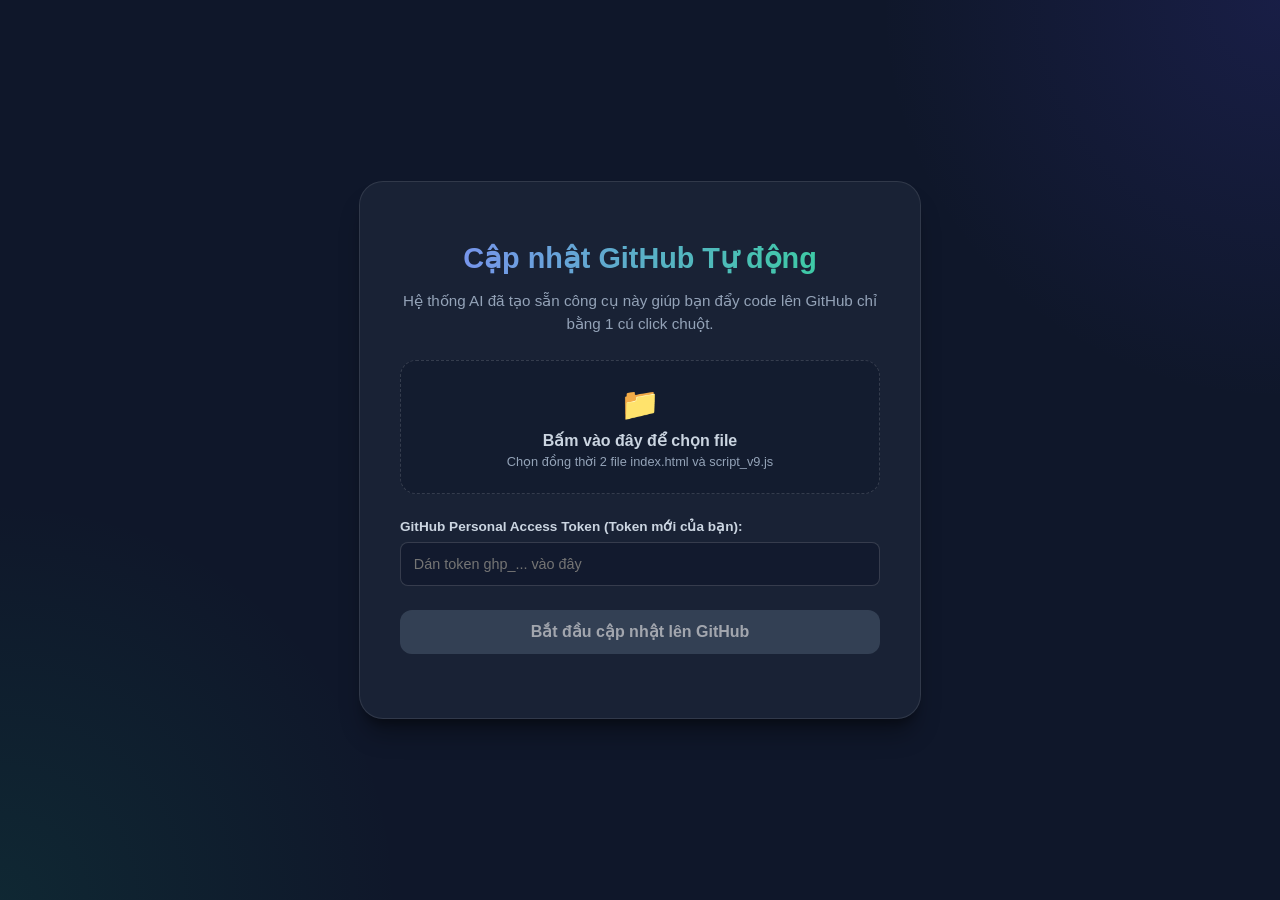
<file: upload_tool.html>
<!DOCTYPE html>
<html lang="vi">
<head>
    <meta charset="UTF-8">
    <meta name="viewport" content="width=device-width, initial-scale=1.0">
    <title>Cập nhật GitHub - Cô Chang Nè</title>
    <style>
        :root {
            --primary: #4f46e5;
            --primary-hover: #4338ca;
            --bg: #0f172a;
            --card-bg: rgba(30, 41, 59, 0.7);
            --text: #f8fafc;
            --text-muted: #94a3b8;
            --success: #10b981;
            --error: #ef4444;
        }

        body {
            font-family: 'Inter', -apple-system, BlinkMacSystemFont, "Segoe UI", Roboto, sans-serif;
            background-color: var(--bg);
            color: var(--text);
            display: flex;
            justify-content: center;
            align-items: center;
            min-height: 100vh;
            margin: 0;
            background-image: radial-gradient(circle at top right, rgba(79, 70, 229, 0.15), transparent 400px),
                              radial-gradient(circle at bottom left, rgba(16, 185, 129, 0.1), transparent 400px);
        }

        .card {
            background: var(--card-bg);
            backdrop-filter: blur(12px);
            border: 1px solid rgba(255, 255, 255, 0.1);
            padding: 2.5rem;
            border-radius: 1.5rem;
            width: 100%;
            max-width: 480px;
            box-shadow: 0 20px 25px -5px rgba(0, 0, 0, 0.3), 0 10px 10px -5px rgba(0, 0, 0, 0.3);
            text-align: center;
        }

        h1 {
            font-size: 1.8rem;
            font-weight: 800;
            margin-bottom: 0.5rem;
            background: linear-gradient(to right, #818cf8, #34d399);
            -webkit-background-clip: text;
            -webkit-text-fill-color: transparent;
        }

        p {
            color: var(--text-muted);
            font-size: 0.95rem;
            line-height: 1.5;
            margin-bottom: 1.5rem;
        }

        .step-box {
            background: rgba(15, 23, 42, 0.5);
            border: 1px dashed rgba(255, 255, 255, 0.15);
            padding: 1.5rem;
            border-radius: 1rem;
            margin-bottom: 1.5rem;
            cursor: pointer;
            transition: all 0.3s;
        }

        .step-box:hover {
            border-color: var(--primary);
            background: rgba(79, 70, 229, 0.05);
        }

        input[type="file"] {
            display: none;
        }

        .input-group {
            margin-bottom: 1.5rem;
            text-align: left;
        }

        .input-group label {
            display: block;
            font-size: 0.85rem;
            color: #cbd5e1;
            margin-bottom: 0.5rem;
            font-weight: 600;
        }

        .input-group input {
            width: 100%;
            padding: 0.8rem;
            background: rgba(15, 23, 42, 0.6);
            border: 1px solid rgba(255, 255, 255, 0.15);
            border-radius: 0.5rem;
            color: white;
            box-sizing: border-box;
            font-size: 0.9rem;
            transition: border-color 0.2s;
        }

        .input-group input:focus {
            outline: none;
            border-color: var(--primary);
        }

        .btn {
            background: var(--primary);
            color: white;
            border: none;
            padding: 0.8rem 2rem;
            font-size: 1rem;
            font-weight: 600;
            border-radius: 0.75rem;
            cursor: pointer;
            transition: all 0.2s;
            width: 100%;
            display: block;
            box-sizing: border-box;
        }

        .btn:hover:not(:disabled) {
            background: var(--primary-hover);
            transform: translateY(-1px);
        }

        .btn:disabled {
            background: #475569;
            cursor: not-allowed;
            opacity: 0.6;
        }

        .file-list {
            margin-top: 1rem;
            text-align: left;
            font-size: 0.85rem;
            color: #34d399;
            margin-bottom: 1.5rem;
        }

        .file-item {
            background: rgba(16, 185, 129, 0.1);
            padding: 0.5rem 1rem;
            border-radius: 0.5rem;
            margin-top: 0.5rem;
            display: flex;
            justify-content: space-between;
            align-items: center;
        }

        .status {
            margin-top: 1.5rem;
            font-weight: 600;
            font-size: 0.95rem;
        }

        .status.success { color: var(--success); }
        .status.error { color: var(--error); }
        .status.info { color: #60a5fa; }
    </style>
</head>
<body>
    <div class="card">
        <h1>Cập nhật GitHub Tự động</h1>
        <p>Hệ thống AI đã tạo sẵn công cụ này giúp bạn đẩy code lên GitHub chỉ bằng 1 cú click chuột.</p>
        
        <div class="step-box" onclick="document.getElementById('fileInput').click()">
            <span style="font-size: 2rem; display: block; margin-bottom: 0.5rem;">📁</span>
            <span style="font-weight: 600; color: #cbd5e1;">Bấm vào đây để chọn file</span>
            <span style="display: block; font-size: 0.8rem; color: var(--text-muted); margin-top: 0.25rem;">Chọn đồng thời 2 file index.html và script_v9.js</span>
            <input type="file" id="fileInput" multiple accept=".html,.js">
        </div>

        <div id="fileList" class="file-list"></div>

        <div class="input-group">
            <label for="tokenInput">GitHub Personal Access Token (Token mới của bạn):</label>
            <input type="password" id="tokenInput" placeholder="Dán token ghp_... vào đây">
        </div>

        <button id="uploadBtn" class="btn" disabled>Bắt đầu cập nhật lên GitHub</button>
        
        <div id="statusMsg" class="status"></div>
    </div>

    <script>
        const fileInput = document.getElementById('fileInput');
        const fileList = document.getElementById('fileList');
        const tokenInput = document.getElementById('tokenInput');
        const uploadBtn = document.getElementById('uploadBtn');
        const statusMsg = document.getElementById('statusMsg');

        let selectedFiles = {};
        const DEFAULT_TOKEN = '';
        const OWNER = 'cochangne';
        const REPO = 'cochangne';

        // Load saved token if any
        tokenInput.value = localStorage.getItem('github_token') || DEFAULT_TOKEN;

        fileInput.addEventListener('change', (e) => {
            selectedFiles = {};
            fileList.innerHTML = '';
            
            const files = Array.from(e.target.files);
            let hasHtml = false;
            let hasJs = false;

            files.forEach(file => {
                if (file.name === 'index.html') {
                    selectedFiles['index.html'] = file;
                    hasHtml = true;
                } else if (file.name === 'script_v9.js') {
                    selectedFiles['script_v9.js'] = file;
                    hasJs = true;
                }
            });

            if (hasHtml || hasJs) {
                Object.keys(selectedFiles).forEach(name => {
                    const div = document.createElement('div');
                    div.className = 'file-item';
                    div.innerHTML = `<span>📄 ${name}</span><span>Đã sẵn sàng</span>`;
                    fileList.appendChild(div);
                });
                uploadBtn.disabled = false;
                statusMsg.textContent = 'Đã chọn file thành công. Hãy bấm nút bên dưới!';
                statusMsg.className = 'status info';
            } else {
                uploadBtn.disabled = true;
                statusMsg.textContent = 'Vui lòng chọn đúng tệp index.html hoặc script_v9.js';
                statusMsg.className = 'status error';
            }
        });

        uploadBtn.addEventListener('click', async () => {
            const token = tokenInput.value.trim();
            if (!token) {
                statusMsg.textContent = 'Vui lòng nhập GitHub Token!';
                statusMsg.className = 'status error';
                return;
            }

            // Save token to localStorage for future use
            localStorage.setItem('github_token', token);

            uploadBtn.disabled = true;
            statusMsg.textContent = 'Đang kết nối tới GitHub...';
            statusMsg.className = 'status info';

            try {
                for (const filename of Object.keys(selectedFiles)) {
                    statusMsg.textContent = `Đang xử lý tệp ${filename}...`;
                    const file = selectedFiles[filename];
                    
                    // 1. Read file as base64
                    const base64 = await readFileAsBase64(file);
                    
                    // 2. Fetch current file SHA from GitHub API
                    statusMsg.textContent = `Đang lấy mã định danh (SHA) của ${filename} trên GitHub...`;
                    const sha = await getFileSHA(filename, token);
                    
                    // 3. Upload file to GitHub
                    statusMsg.textContent = `Đang đẩy tệp ${filename} lên GitHub...`;
                    await uploadToGithub(filename, base64, sha, token);
                }

                statusMsg.textContent = '🎉 THÀNH CÔNG! Dự án đã được cập nhật lên GitHub Pages!';
                statusMsg.className = 'status success';
            } catch (err) {
                console.error(err);
                statusMsg.textContent = '❌ Lỗi: ' + err.message;
                statusMsg.className = 'status error';
                uploadBtn.disabled = false;
            }
        });

        function readFileAsBase64(file) {
            return new Promise((resolve, reject) => {
                const reader = new FileReader();
                reader.onload = () => {
                    const dataUrl = reader.result;
                    const base64 = dataUrl.split(',')[1];
                    resolve(base64);
                };
                reader.onerror = () => reject(new Error('Không thể đọc file'));
                reader.readAsDataURL(file);
            });
        }

        async function getFileSHA(filename, token) {
            const url = `https://api.github.com/repos/${OWNER}/${REPO}/contents/${filename}`;
            const res = await fetch(url, {
                headers: {
                    'Authorization': `token ${token}`
                }
            });
            if (res.status === 404) {
                return null; // New file
            }
            if (!res.ok) {
                throw new Error(`Không thể lấy SHA của ${filename}. Status: ${res.status}`);
            }
            const data = await res.json();
            return data.sha;
        }

        async function uploadToGithub(filename, base64Content, sha, token) {
            const url = `https://api.github.com/repos/${OWNER}/${REPO}/contents/${filename}`;
            const body = {
                message: `feat: cập nhật từ vựng và mở khóa Bài 4 (${filename})`,
                content: base64Content
            };
            if (sha) {
                body.sha = sha;
            }

            const res = await fetch(url, {
                method: 'PUT',
                headers: {
                    'Authorization': `token ${token}`,
                    'Content-Type': 'application/json'
                },
                body: JSON.stringify(body)
            });

            if (!res.ok) {
                const errData = await res.json().catch(() => ({}));
                throw new Error(`Lỗi tải lên ${filename}: ${errData.message || res.statusText}`);
            }
        }
    </script>
</body>
</html>
</file>
